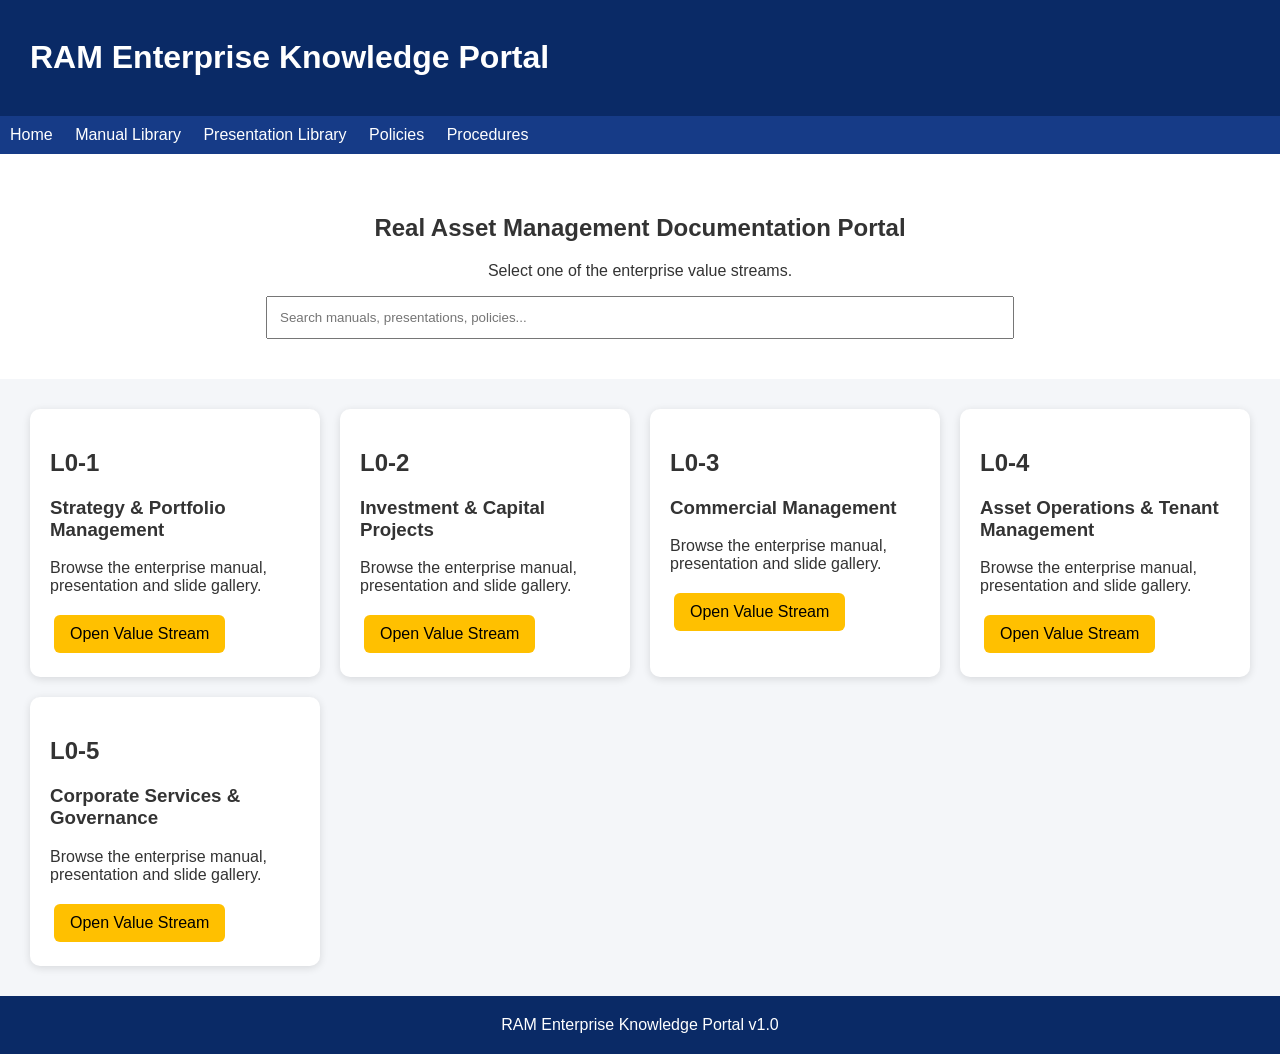
<file: index.html>
<!DOCTYPE html>
<html>

<head>
    <meta charset='utf-8'>
    <title>RAM Enterprise Knowledge Portal</title>
    <link rel='stylesheet' href='assets/css/style.css'>
</head>

<body>
    <header>
        <h1>RAM Enterprise Knowledge Portal</h1>
    </header>
    <nav>
        <a href='index.html'>Home</a>
        <a href='#'>Manual Library</a>
        <a href='#'>Presentation Library</a>
        <a href='#'>Policies</a>
        <a href='#'>Procedures</a>
    </nav>
    <section class='hero'>
        <h2>Real Asset Management Documentation Portal</h2>
        <p>Select one of the enterprise value streams.</p>
        <input style='width:60%;padding:12px' placeholder='Search manuals, presentations, policies...'>
    </section>
    <section class='grid'>

        <div class='card'>
            <h2>L0-1</h2>
            <h3>Strategy & Portfolio Management</h3>
            <p>Browse the enterprise manual, presentation and slide gallery.</p>
            <a class='btn' href='pages/L0_1/L0-1.html'>Open Value Stream</a>
        </div>
        <div class='card'>
            <h2>L0-2</h2>
            <h3>Investment & Capital Projects</h3>
            <p>Browse the enterprise manual, presentation and slide gallery.</p>
            <a class='btn' href='pages/L0_2/L0-2.html'>Open Value Stream</a>
        </div>
        <div class='card'>
            <h2>L0-3</h2>
            <h3>Commercial Management</h3>
            <p>Browse the enterprise manual, presentation and slide gallery.</p>
            <a class='btn' href='pages/L0_3/L0-3.html'>Open Value Stream</a>
        </div>
        <div class='card'>
            <h2>L0-4</h2>
            <h3>Asset Operations & Tenant Management</h3>
            <p>Browse the enterprise manual, presentation and slide gallery.</p>
            <a class='btn' href='pages/L0_4/L0-4.html'>Open Value Stream</a>
        </div>
        <div class='card'>
            <h2>L0-5</h2>
            <h3>Corporate Services & Governance</h3>
            <p>Browse the enterprise manual, presentation and slide gallery.</p>
            <a class='btn' href='pages/L0_5/L0-5.html'>Open Value Stream</a>
        </div>
    </section>
    <footer>RAM Enterprise Knowledge Portal v1.0</footer>
</body>

</html>
</file>
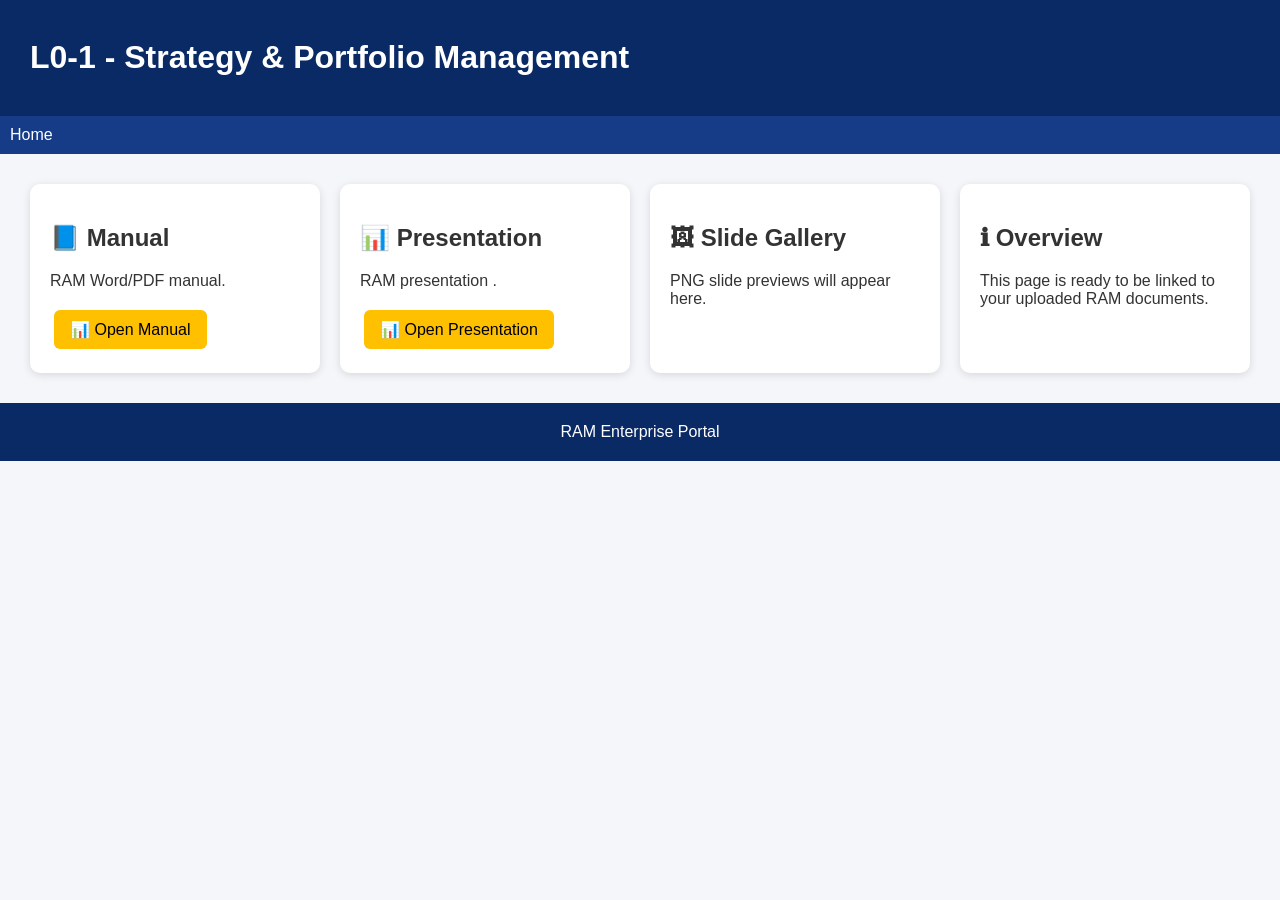
<file: pages/L0_1/L0-1.html>
<!DOCTYPE html>
<html>

<head>
    <meta charset='utf-8'>
    <link rel="stylesheet" href="../../assets/css/style.css">
    <title>L0-1</title>
</head>

<body>
    <header>
        <h1>L0-1 - Strategy & Portfolio Management</h1>
    </header>
    <nav><a href='../../index.html'>Home</a></nav>
    <section class='grid'>
        <div class='card'>
            <h2>📘 Manual</h2>
            <!-- <p>Place the Word/PDF manual in this folder.</p><a class='btn' href='#'>Open Manual</a> -->
            <p>RAM Word/PDF manual.</p><a class='btn'
                href='L0-1- RAM STRATEGY & PORTFOLIO MANAGEMENT PROCESS MANUAL.pdf' target="_blank"
                rel="noopener noreferrer"> 📊 Open Manual
            </a>

        </div>
        <div class='card'>
            <h2>📊 Presentation</h2>
            <p>RAM presentation .</p><a class='btn' href='L0_1.pdf' target="_blank" rel="noopener noreferrer"> 📊 Open
                Presentation</a>
        </div>
        <div class='card'>
            <h2>🖼 Slide Gallery</h2>
            <p>PNG slide previews will appear here.</p>
        </div>
        <div class='card'>
            <h2>ℹ Overview</h2>
            <p>This page is ready to be linked to your uploaded RAM documents.</p>
        </div>
    </section>
    <footer>RAM Enterprise Portal</footer>
</body>

</html>
</file>
<file: assets/css/style.css>
body{margin:0;font-family:Segoe UI,Arial;background:#f4f6f9;color:#333}
header{background:#0A2A66;color:#fff;padding:18px 30px}
nav{background:#163b87;padding:10px}
nav a{color:white;text-decoration:none;margin-right:18px}
.hero{padding:40px;text-align:center;background:white}
.grid{display:grid;grid-template-columns:repeat(auto-fit,minmax(260px,1fr));gap:20px;padding:30px}
.card{background:white;border-radius:10px;box-shadow:0 2px 8px rgba(0,0,0,.12);padding:20px}
.btn{display:inline-block;background:#FFC000;color:#000;padding:10px 16px;border-radius:6px;text-decoration:none;margin:4px}
footer{text-align:center;padding:20px;background:#0A2A66;color:white}
</file>
